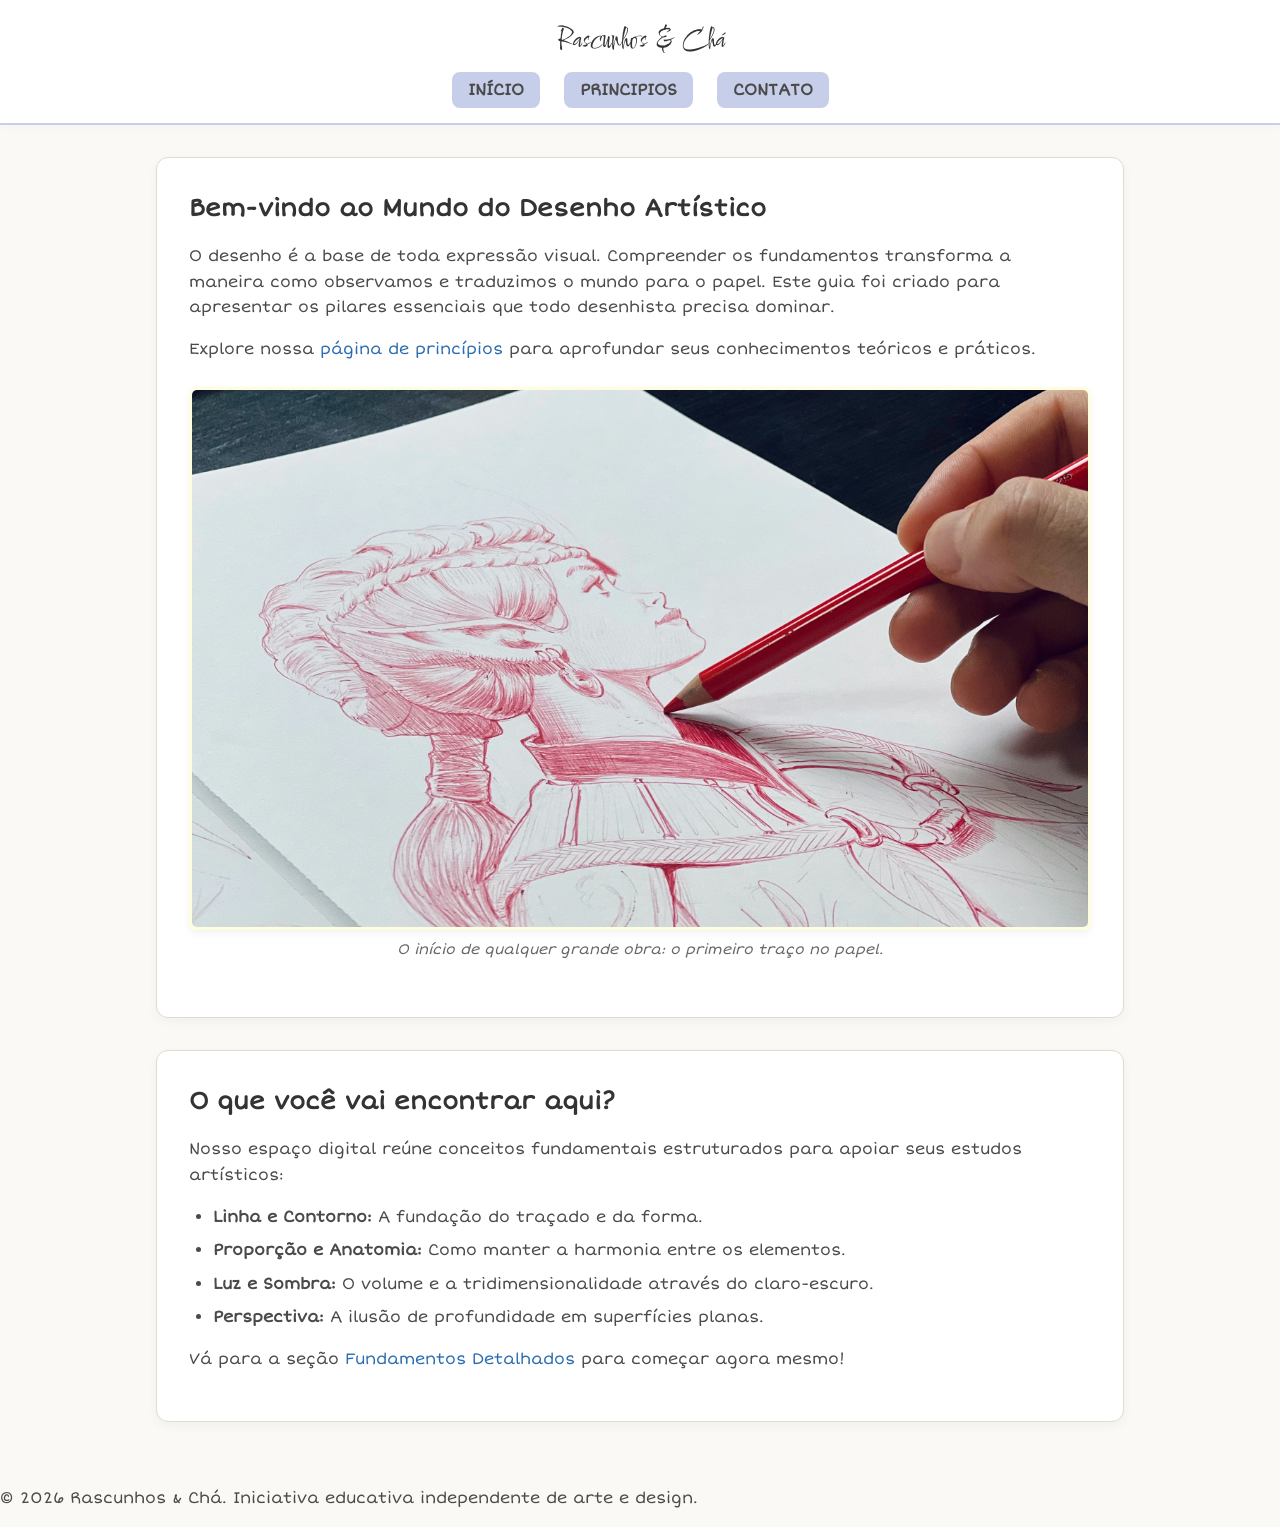
<file: index.html>
<!DOCTYPE html>
<html lang="pt-BR">
<head>
    <meta charset="UTF-8">
    <meta name="viewport" content="width=device-width, initial-scale=1.0">
    <title>Rascunhos & Chá - Página Inicial</title>
    <link rel="icon" type="image" href="images/icon.png">
    <link rel="stylesheet" href="style.css">
    <link rel="preconnect" href="https://fonts.googleapis.com">
    <link rel="preconnect" href="https://fonts.gstatic.com" crossorigin>
    <link href="https://fonts.googleapis.com/css2?family=Comforter+Brush&family=Short+Stack&display=swap" rel="stylesheet">
</head>
<body>
    <header>
        <h1 class="site-title">Rascunhos & Chá</h1>
        <nav>
            <ul>
                <li><a href="index.html">INÍCIO</a></li>
                <li><a href="about.html">PRINCIPIOS</a></li>
                <li><a href="contact.html">CONTATO</a></li>
            </ul>
        </nav>
    </header>

    <main>
        <section>
            <h2>Bem-vindo ao Mundo do Desenho Artístico</h2>
            <p>O desenho é a base de toda expressão visual. Compreender os fundamentos transforma a maneira como observamos e traduzimos o mundo para o papel. Este guia foi criado para apresentar os pilares essenciais que todo desenhista precisa dominar.</p>
            <p>Explore nossa <a href="about.html" class="content-link">página de princípios</a> para aprofundar seus conhecimentos teóricos e práticos.</p>
            
            <div class="image-container">
                <img src="images/imagemPrincipal.webp" alt="Caderno de esboços aberto com lápis e desenhos artísticos coloridos sobre a mesa">
                <span class="image-caption">O início de qualquer grande obra: o primeiro traço no papel.</span>
            </div>
        </section>

        <section id="destaques">
            <h2>O que você vai encontrar aqui?</h2>
            <p>Nosso espaço digital reúne conceitos fundamentais estruturados para apoiar seus estudos artísticos:</p>
            <ul class="content-list">
                <li><strong>Linha e Contorno:</strong> A fundação do traçado e da forma.</li>
                <li><strong>Proporção e Anatomia:</strong> Como manter a harmonia entre os elementos.</li>
                <li><strong>Luz e Sombra:</strong> O volume e a tridimensionalidade através do claro-escuro.</li>
                <li><strong>Perspectiva:</strong> A ilusão de profundidade em superfícies planas.</li>
            </ul>
            <p>Vá para a seção <a href="about.html#fundamentos" class="content-link">Fundamentos Detalhados</a> para começar agora mesmo!</p>
        </section>
    </main>

    <footer>
        <p>&copy; 2026 Rascunhos & Chá. Iniciativa educativa independente de arte e design.</p>
    </footer>
</body>
</html>
</file>
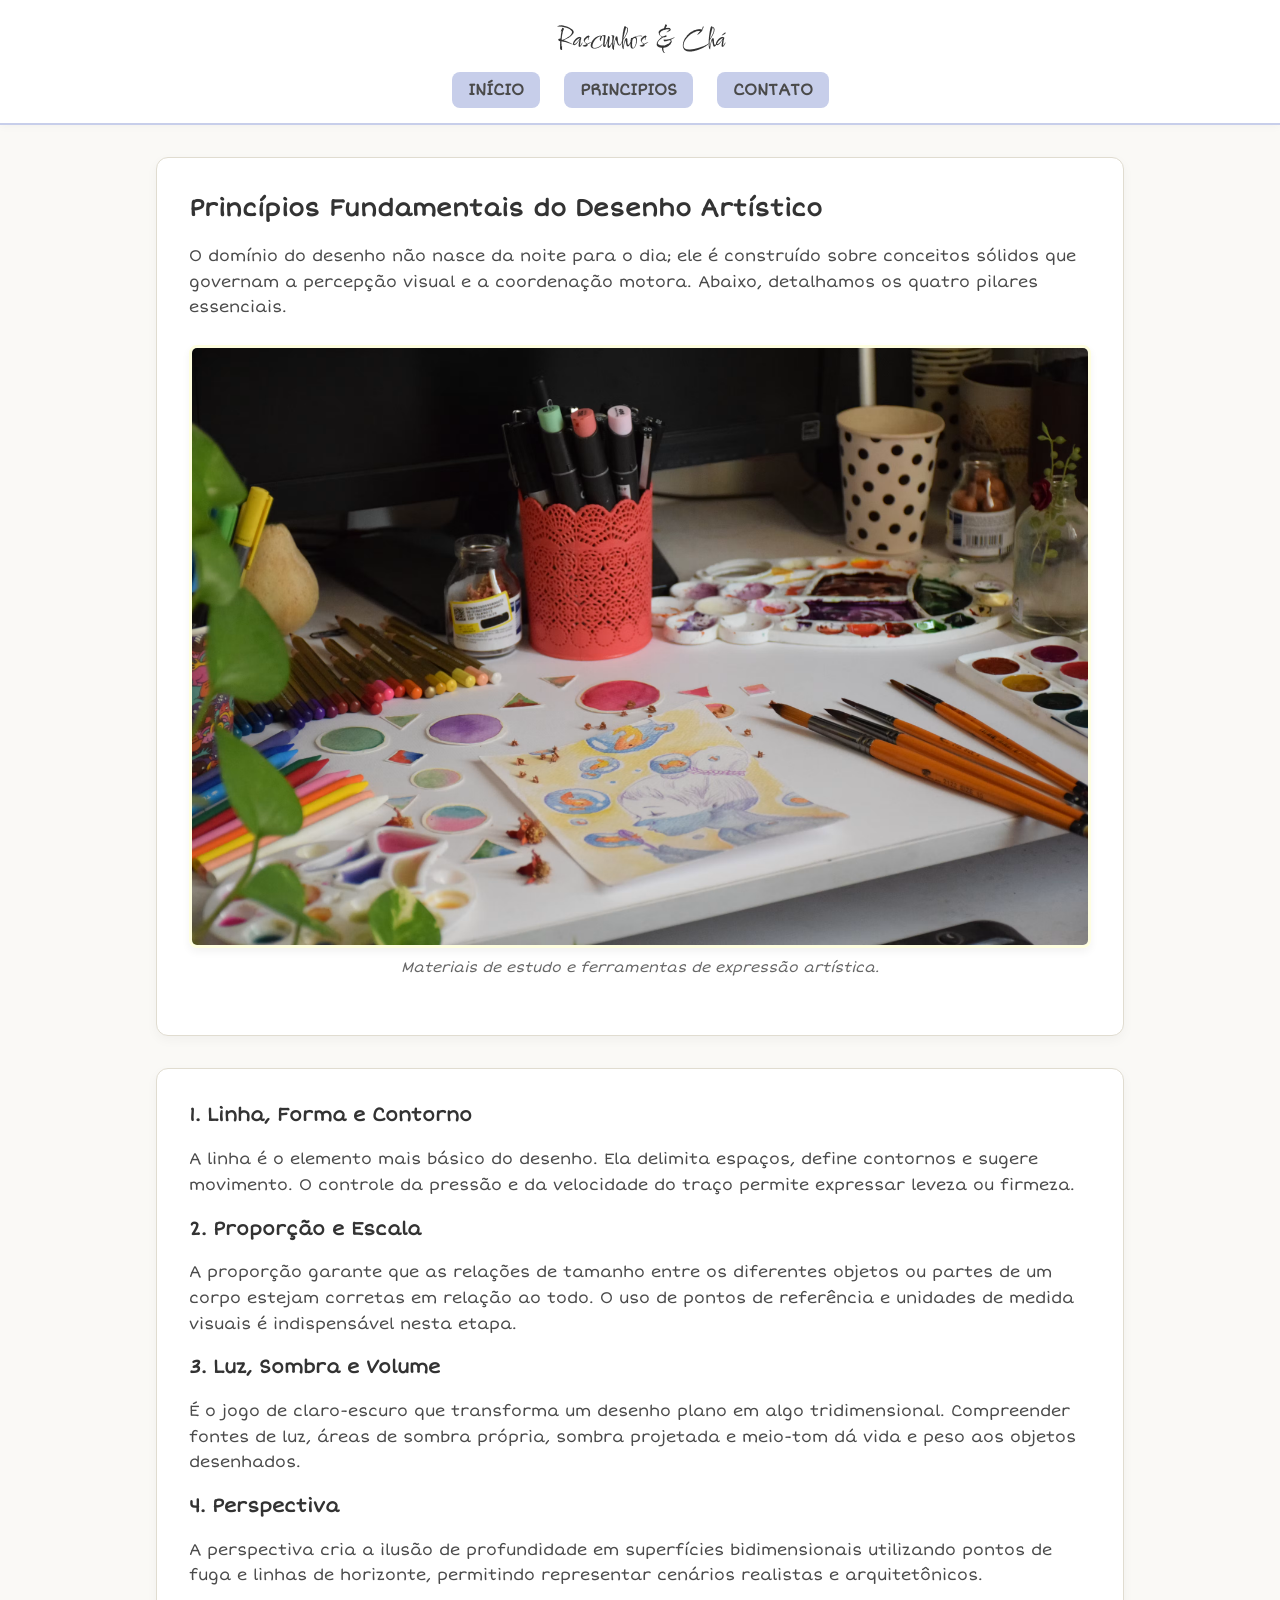
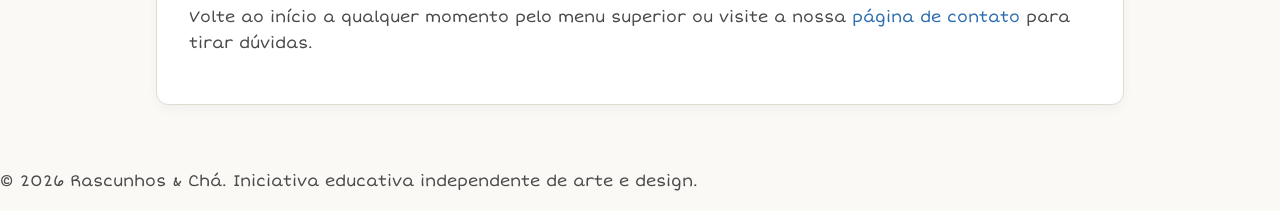
<file: about.html>
<!DOCTYPE html>
<html lang="pt-BR">
<head>
    <meta charset="UTF-8">
    <meta name="viewport" content="width=device-width, initial-scale=1.0">
    <title>Rascunhos & Chá - Princípios e Fundamentos</title>
    <link rel="icon" type="image" href="images/icon.png">
    <link rel="stylesheet" href="style.css">
    <link rel="preconnect" href="https://fonts.googleapis.com">
    <link rel="preconnect" href="https://fonts.gstatic.com" crossorigin>
    <link href="https://fonts.googleapis.com/css2?family=Comforter+Brush&family=Short+Stack&display=swap" rel="stylesheet">
</head>
<body>
    <header>
        <h1 class="site-title">Rascunhos & Chá</h1>
        <nav>
            <ul>
                <li><a href="index.html">INÍCIO</a></li>
                <li><a href="about.html">PRINCIPIOS</a></li>
                <li><a href="contact.html">CONTATO</a></li>
            </ul>
        </nav>
    </header>

    <main>
        <section id="fundamentos">
            <h2>Princípios Fundamentais do Desenho Artístico</h2>
            <p>O domínio do desenho não nasce da noite para o dia; ele é construído sobre conceitos sólidos que governam a percepção visual e a coordenação motora. Abaixo, detalhamos os quatro pilares essenciais.</p>

            <div class="image-container">
                <img src="images/materiaisEsboco.avif" alt="Paleta de tintas, pincéis e estudos de desenho em um ateliê iluminado">
                <span class="image-caption">Materiais de estudo e ferramentas de expressão artística.</span>
            </div>
        </section>

        <section>
            <h3>1. Linha, Forma e Contorno</h3>
            <p>A linha é o elemento mais básico do desenho. Ela delimita espaços, define contornos e sugere movimento. O controle da pressão e da velocidade do traço permite expressar leveza ou firmeza.</p>

            <h3>2. Proporção e Escala</h3>
            <p>A proporção garante que as relações de tamanho entre os diferentes objetos ou partes de um corpo estejam corretas em relação ao todo. O uso de pontos de referência e unidades de medida visuais é indispensável nesta etapa.</p>

            <h3>3. Luz, Sombra e Volume</h3>
            <p>É o jogo de claro-escuro que transforma um desenho plano em algo tridimensional. Compreender fontes de luz, áreas de sombra própria, sombra projetada e meio-tom dá vida e peso aos objetos desenhados.</p>

            <h3>4. Perspectiva</h3>
            <p>A perspectiva cria a ilusão de profundidade em superfícies bidimensionais utilizando pontos de fuga e linhas de horizonte, permitindo representar cenários realistas e arquitetônicos.</p>

            <p>Volte ao início a qualquer momento pelo menu superior ou visite a nossa <a href="contact.html" class="content-link">página de contato</a> para tirar dúvidas.</p>
        </section>
    </main>

    <footer>
        <p>&copy; 2026 Rascunhos & Chá. Iniciativa educativa independente de arte e design.</p>
    </footer>
</body>
</html>
</file>
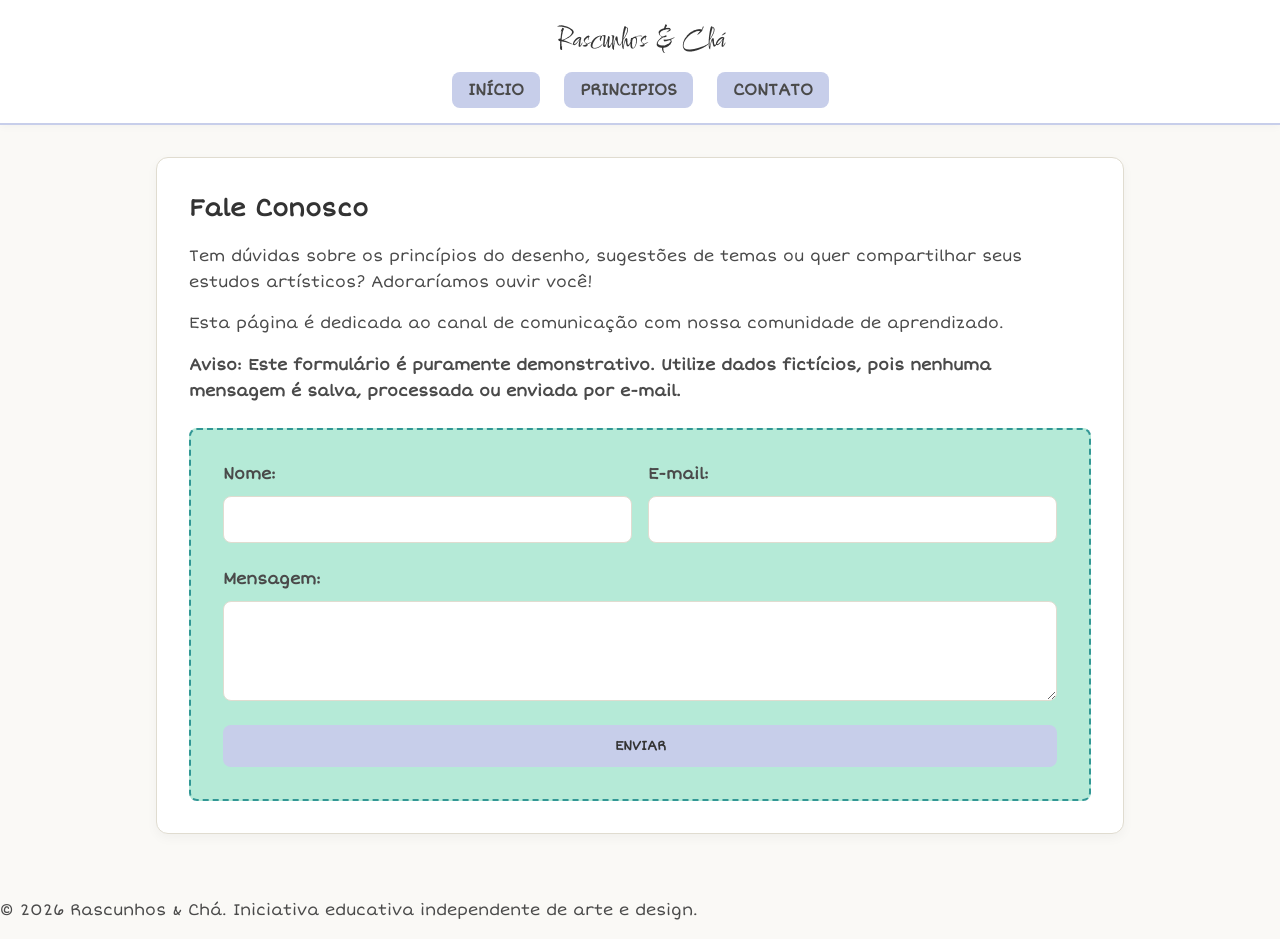
<file: contact.html>
<!DOCTYPE html>
<html lang="pt-BR">
<head>
    <meta charset="UTF-8">
    <meta name="viewport" content="width=device-width, initial-scale=1.0">
    <title>Rascunhos & Chá - Contato</title>
    <link rel="icon" type="image" href="images/icon.png">
    <link rel="stylesheet" href="style.css">
    <link rel="preconnect" href="https://fonts.googleapis.com">
    <link rel="preconnect" href="https://fonts.gstatic.com" crossorigin>
    <link href="https://fonts.googleapis.com/css2?family=Comforter+Brush&family=Short+Stack&display=swap" rel="stylesheet">
</head>
<body>
    <header>
        <h1 class="site-title">Rascunhos & Chá</h1>
        <nav>
            <ul>
                <li><a href="index.html">INÍCIO</a></li>
                <li><a href="about.html">PRINCIPIOS</a></li>
                <li><a href="contact.html">CONTATO</a></li>
            </ul>
        </nav>
    </header>

    <main>
        <section>
            <h2>Fale Conosco</h2>
            <p>Tem dúvidas sobre os princípios do desenho, sugestões de temas ou quer compartilhar seus estudos artísticos? Adoraríamos ouvir você!</p>
            <p>Esta página é dedicada ao canal de comunicação com nossa comunidade de aprendizado.</p>

            <p><strong>Aviso: Este formulário é puramente demonstrativo. Utilize dados fictícios, pois nenhuma mensagem é salva, processada ou enviada por e-mail.</strong></p>

            <!-- ADICIONADO O ID E A ESTRUTURA DE GRUPOS -->
            <form id="form-contato" action="#" method="get">
                <div class="form-row">
                    <div class="form-group">
                        <label for="nome">Nome:</label>
                        <input type="text" id="nome" name="nome" required>
                    </div>

                    <div class="form-group">
                        <label for="email">E-mail:</label>
                        <input type="email" id="email" name="email" required>
                    </div>
                </div>

                <div class="form-group">
                    <label for="mensagem">Mensagem:</label>
                    <textarea id="mensagem" name="mensagem" required></textarea>
                </div>

                <button type="submit">ENVIAR</button>
            </form>
        </section>
    </main>

    <footer>
        <p>&copy; 2026 Rascunhos & Chá. Iniciativa educativa independente de arte e design.</p>
    </footer>
</body>
</html>
</file>
<file: style.css>
/* Variáveis de Cores */
:root {
    --pastel-pink: #ffd1dc;
    --pastel-yellow: #fefedf;
    --pastel-green: #b5ead7;
    --pastel-blue: #c7ceea;
    --bg-color: #faf9f6;
    --text-color: #4a4a4a;
    --heading-color: #333333;
    --card-bg: #ffffff;
    --border-color: #e0dcd0;
}

/* Reset básico corrigido de - para * */
* {
    box-sizing: border-box;
    margin: 0;
    padding: 0;
}

body {
    font-family: "Short Stack", cursive;
    font-weight: 400;
    font-style: normal;
    background-color: var(--bg-color);
    color: var(--text-color);
    line-height: 1.6;
    display: flex;
    flex-direction: column;
    min-height: 100vh;
}

/* Cabeçalho e Menu de Navegação Compartilhado */
header {
    background-color: var(--card-bg);
    border-bottom: 2px solid var(--pastel-blue);
    padding: 1.2rem 2rem;
    box-shadow: 0 2px 8px rgba(0, 0, 0, 0.03);
}

header h1 {
    font-family: "Comforter Brush", cursive;
    font-weight: 400;
    font-style: normal;
}

.site-title {
    font-size: 1.8rem;
    color: var(--heading-color);
    margin-bottom: 0.8rem;
    text-align: center;
}

nav ul {
    list-style: none;
    display: flex;
    justify-content: center;
    gap: 1.5rem;
    flex-wrap: wrap;
}

nav a {
    text-decoration: none;
    color: var(--text-color);
    font-weight: 600;
    padding: 0.5rem 1rem;
    border-radius: 8px;
    background-color: var(--pastel-blue);
    transition: background-color 0.3s ease, transform 0.2s ease;
}

nav a:hover, nav a:focus {
    background-color: var(--pastel-pink);
    transform: translateY(-2px);
    outline: 2px solid var(--heading-color);
}

/* Layout Principal */
main {
    flex: 1;
    max-width: 1000px;
    width: 90%;
    margin: 2rem auto;
    padding: 0 1rem;
}

section {
    background-color: var(--card-bg);
    border-radius: 12px;
    padding: 2rem;
    margin-bottom: 2rem;
    box-shadow: 0 4px 12px rgba(0, 0, 0, 0.04);
    border: 1px solid var(--border-color);
}

h1, h2, h3 {
    color: var(--heading-color);
    margin-bottom: 1rem;
}

p {
    margin-bottom: 1rem;
}

/* Listas */
ul.content-list {
    margin-left: 1.5rem;
    margin-bottom: 1rem;
}

ul.content-list li {
    margin-bottom: 0.5rem;
}

/* Imagens */
.image-container {
    display: flex;
    flex-direction: column;
    align-items: center;
    margin: 1.5rem 0;
}

img {
    max-width: 100%;
    height: auto;
    border-radius: 8px;
    border: 3px solid var(--pastel-yellow);
    box-shadow: 0 4px 8px rgba(0, 0, 0, 0.05);
}

.image-caption {
    font-size: 0.9rem;
    color: #666;
    margin-top: 0.5rem;
    text-align: center;
    font-style: italic;
}

/* Links de Conteúdo */
a.content-link {
    color: #2b6cb0;
    text-decoration: none;
}

a.content-link:hover {
    color: #1a365d;
}

/* Estilização do Formulário */
#form-contato {
    background-color: var(--pastel-green);
    border: 2px dashed #319795;
    padding: 2rem;
    border-radius: 8px;
    margin-top: 1.5rem;
}

.form-row {
    display: flex;
    gap: 1rem;
    margin-bottom: 1.5rem;
    flex-wrap: wrap;
}

.form-group {
    flex: 1;
    display: flex;
    flex-direction: column;
    min-width: 0; /* Impede que elementos flex estourem o container em telas menores */
}

label {
    font-weight: 600;
    margin-bottom: 0.5rem;
}

input, textarea {
    width: 100%;
    max-width: 100%;
    padding: 0.8rem;
    border: 1px solid var(--border-color);
    border-radius: 8px;
    background-color: #ffffff;
    font-family: "Short Stack", cursive;
    font-size: 1rem;
    color: var(--text-color);
}

input:focus, textarea:focus {
    outline: none;
    border-color: var(--pastel-blue);
    box-shadow: 0 0 0 3px rgba(199, 206, 234, 0.5);
}

textarea {
    resize: vertical;
    min-height: 100px;
    margin-bottom: 1.5rem;
}

button[type="submit"] {
    font-family: "Short Stack", cursive;
    font-weight: 600;
    background-color: var(--pastel-blue);
    color: var(--heading-color);
    padding: 0.8rem 1.5rem;
    border: none;
    border-radius: 8px;
    cursor: pointer;
    transition: background-color 0.3s ease, transform 0.2s ease;
    display: block;
    width: 100%;
}

button[type="submit"]:hover,
button[type="submit"]:focus {
    background-color: var(--pastel-pink);
    transform: translateY(-2px);
    outline: none;
    box-shadow: 0 0 0 3px rgba(255, 209, 220, 0.6);
}

/* Responsividade para telas estreitas */
@media (max-width: 768px) {
    nav ul {
        flex-direction: column;
        align-items: center;
        gap: 0.8rem;
    }

    section {
        padding: 1.2rem;
    }

    .site-title {
        font-size: 1.4rem;
    }

    .form-row { 
        flex-direction: column;
        gap: 1.2rem;
    }

    .form-group {
        width: 100%;
        min-width: 0;
    }
}
</file>
